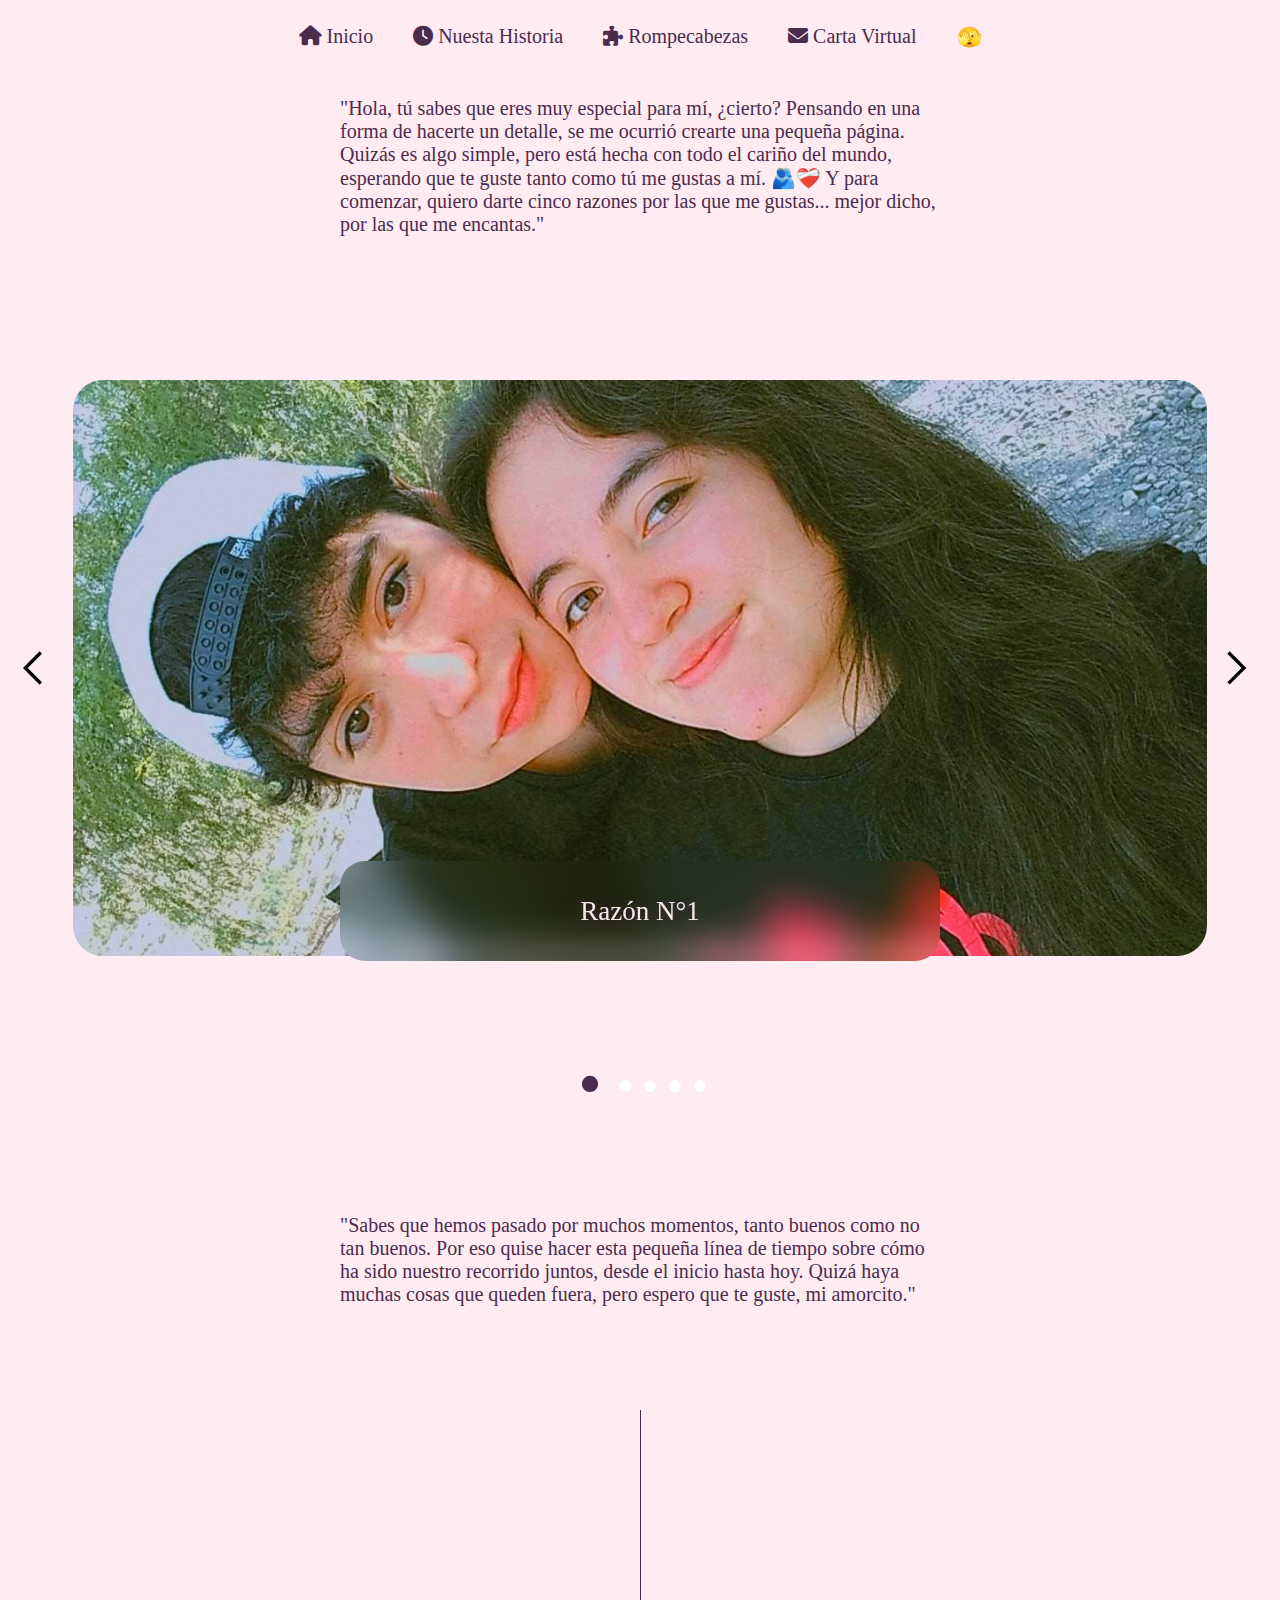
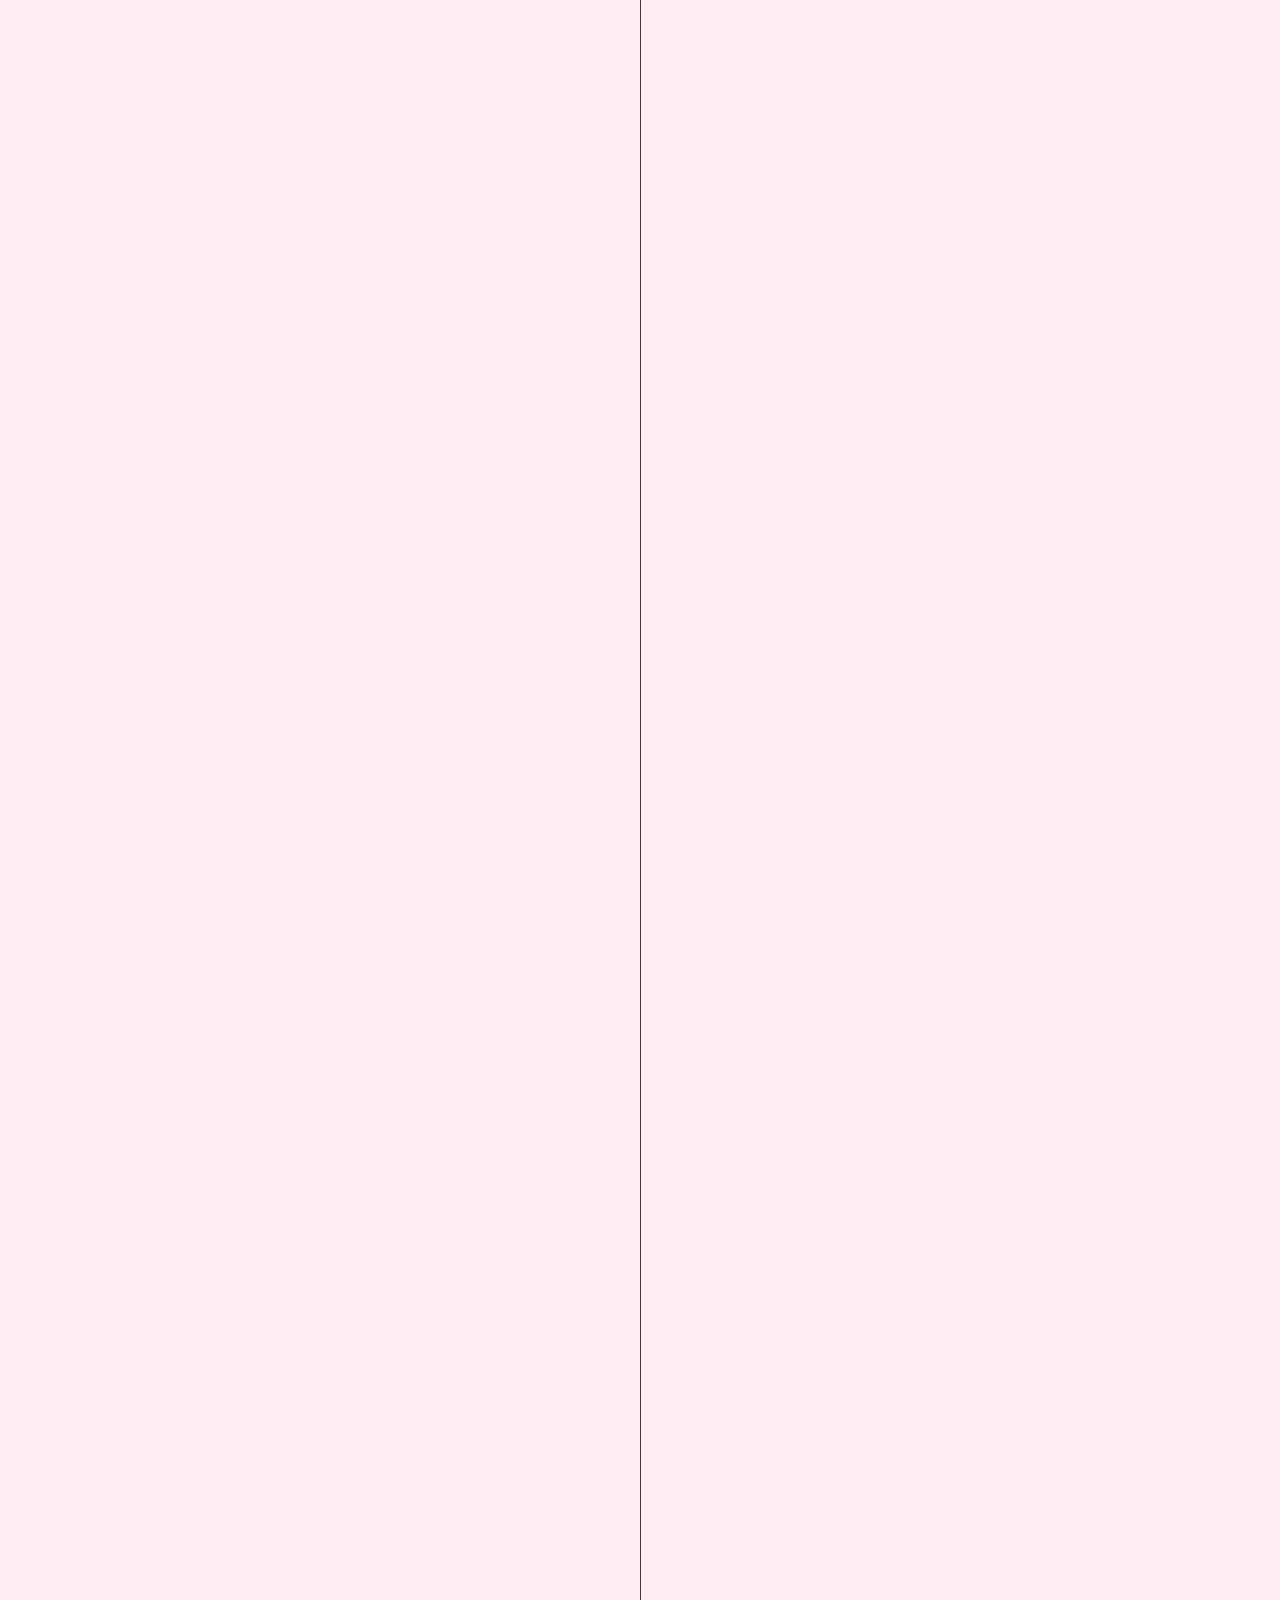
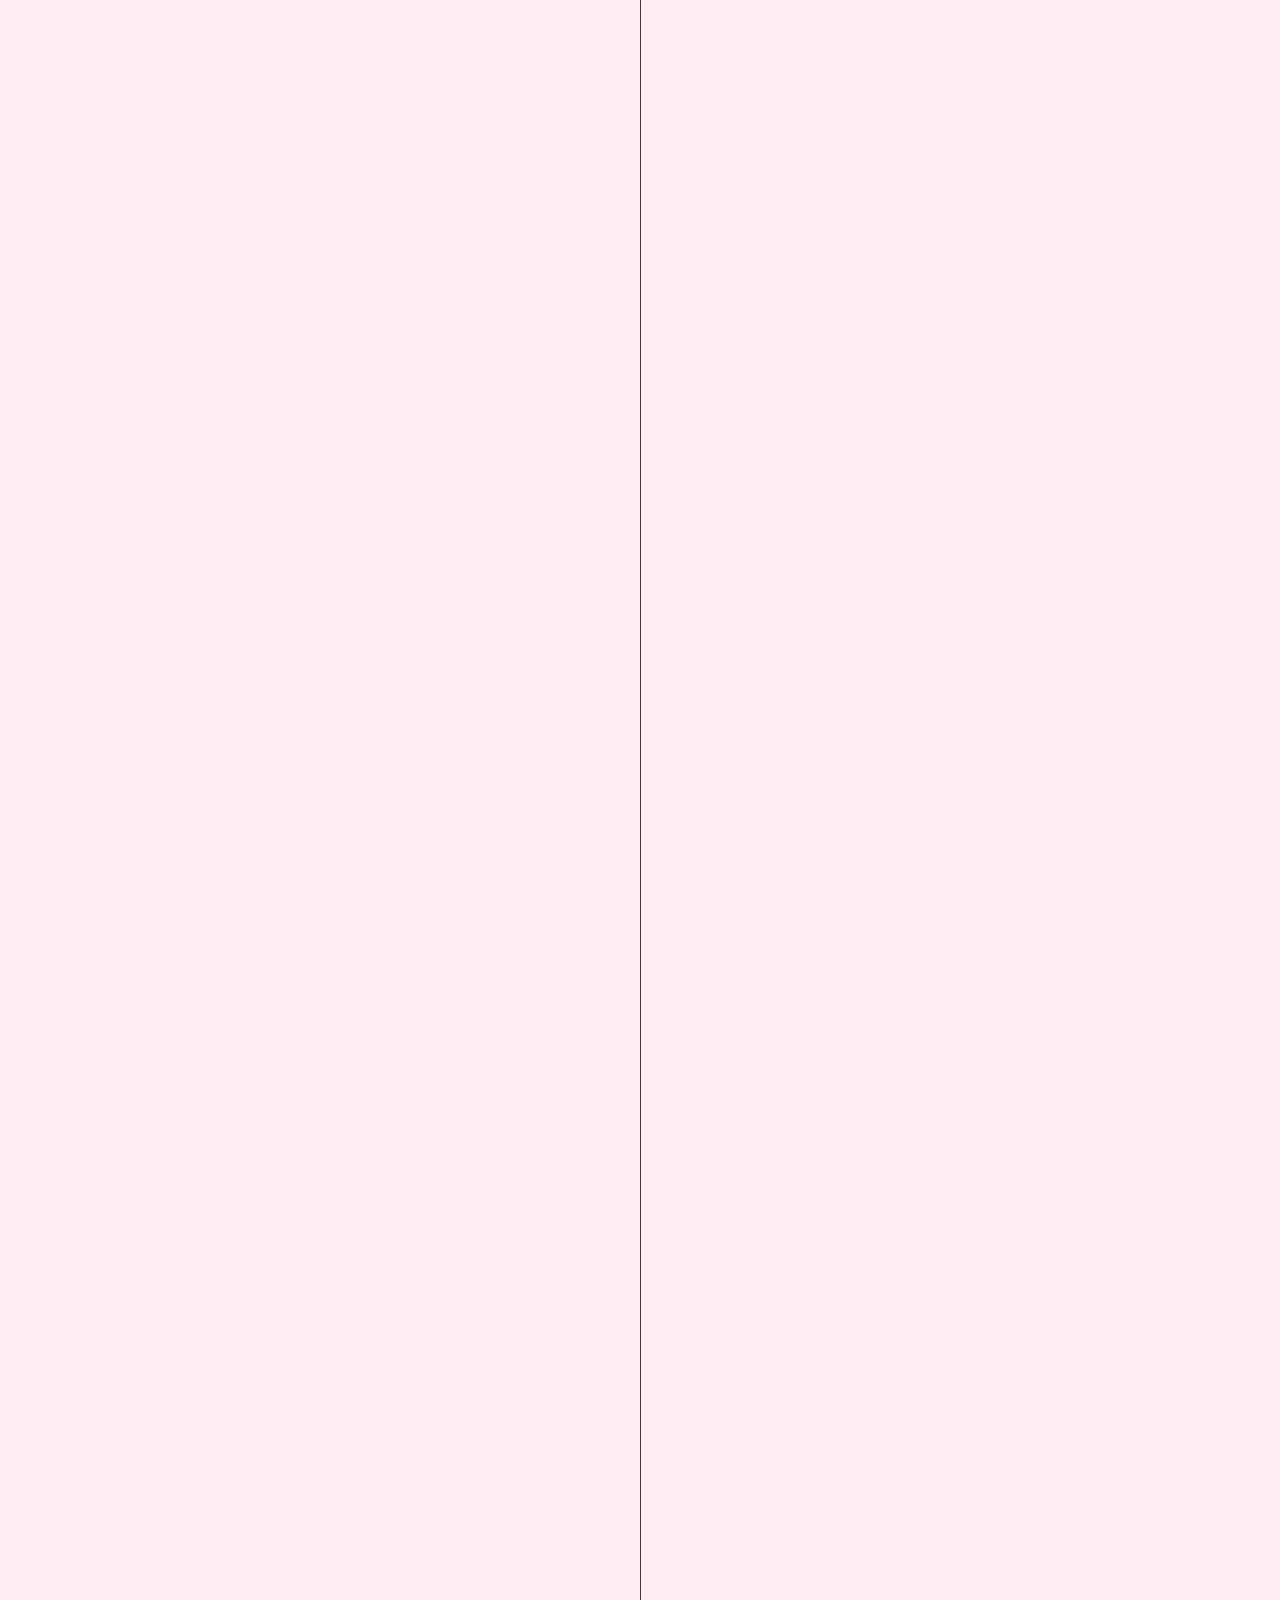
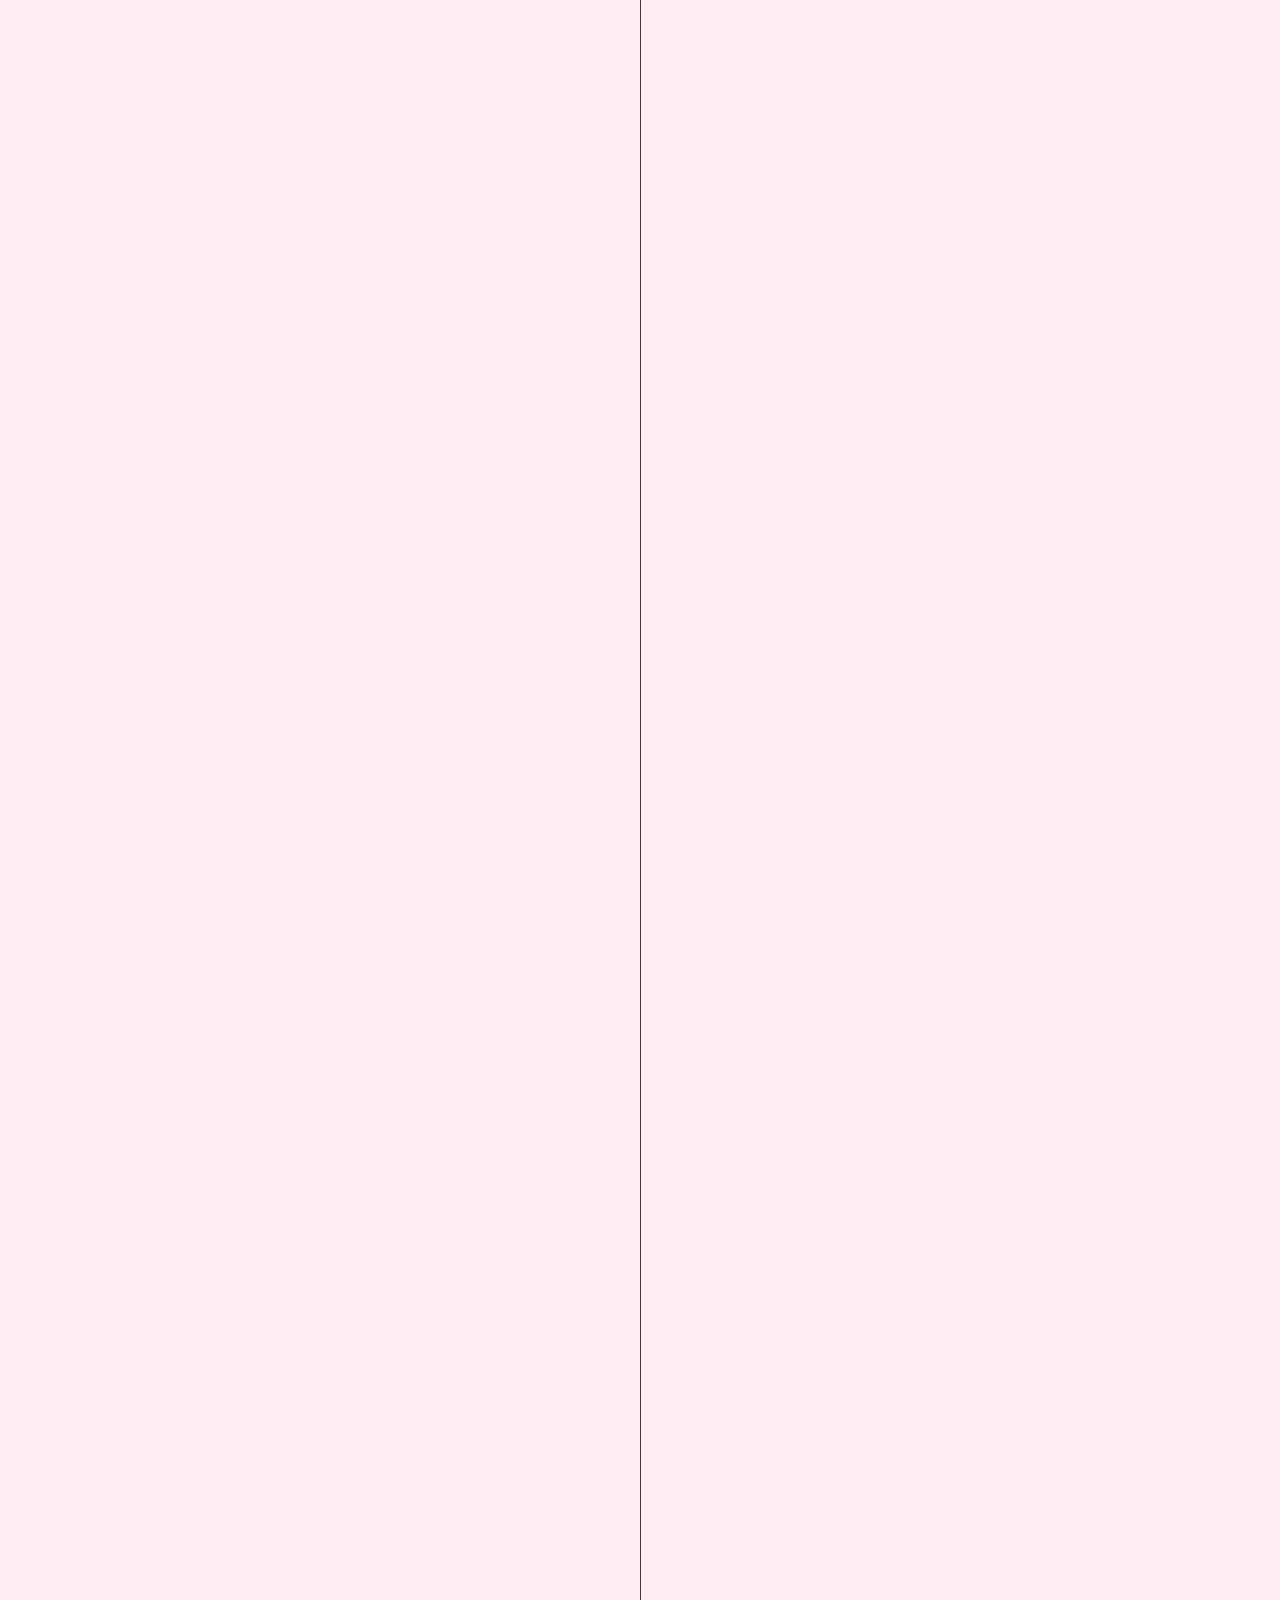
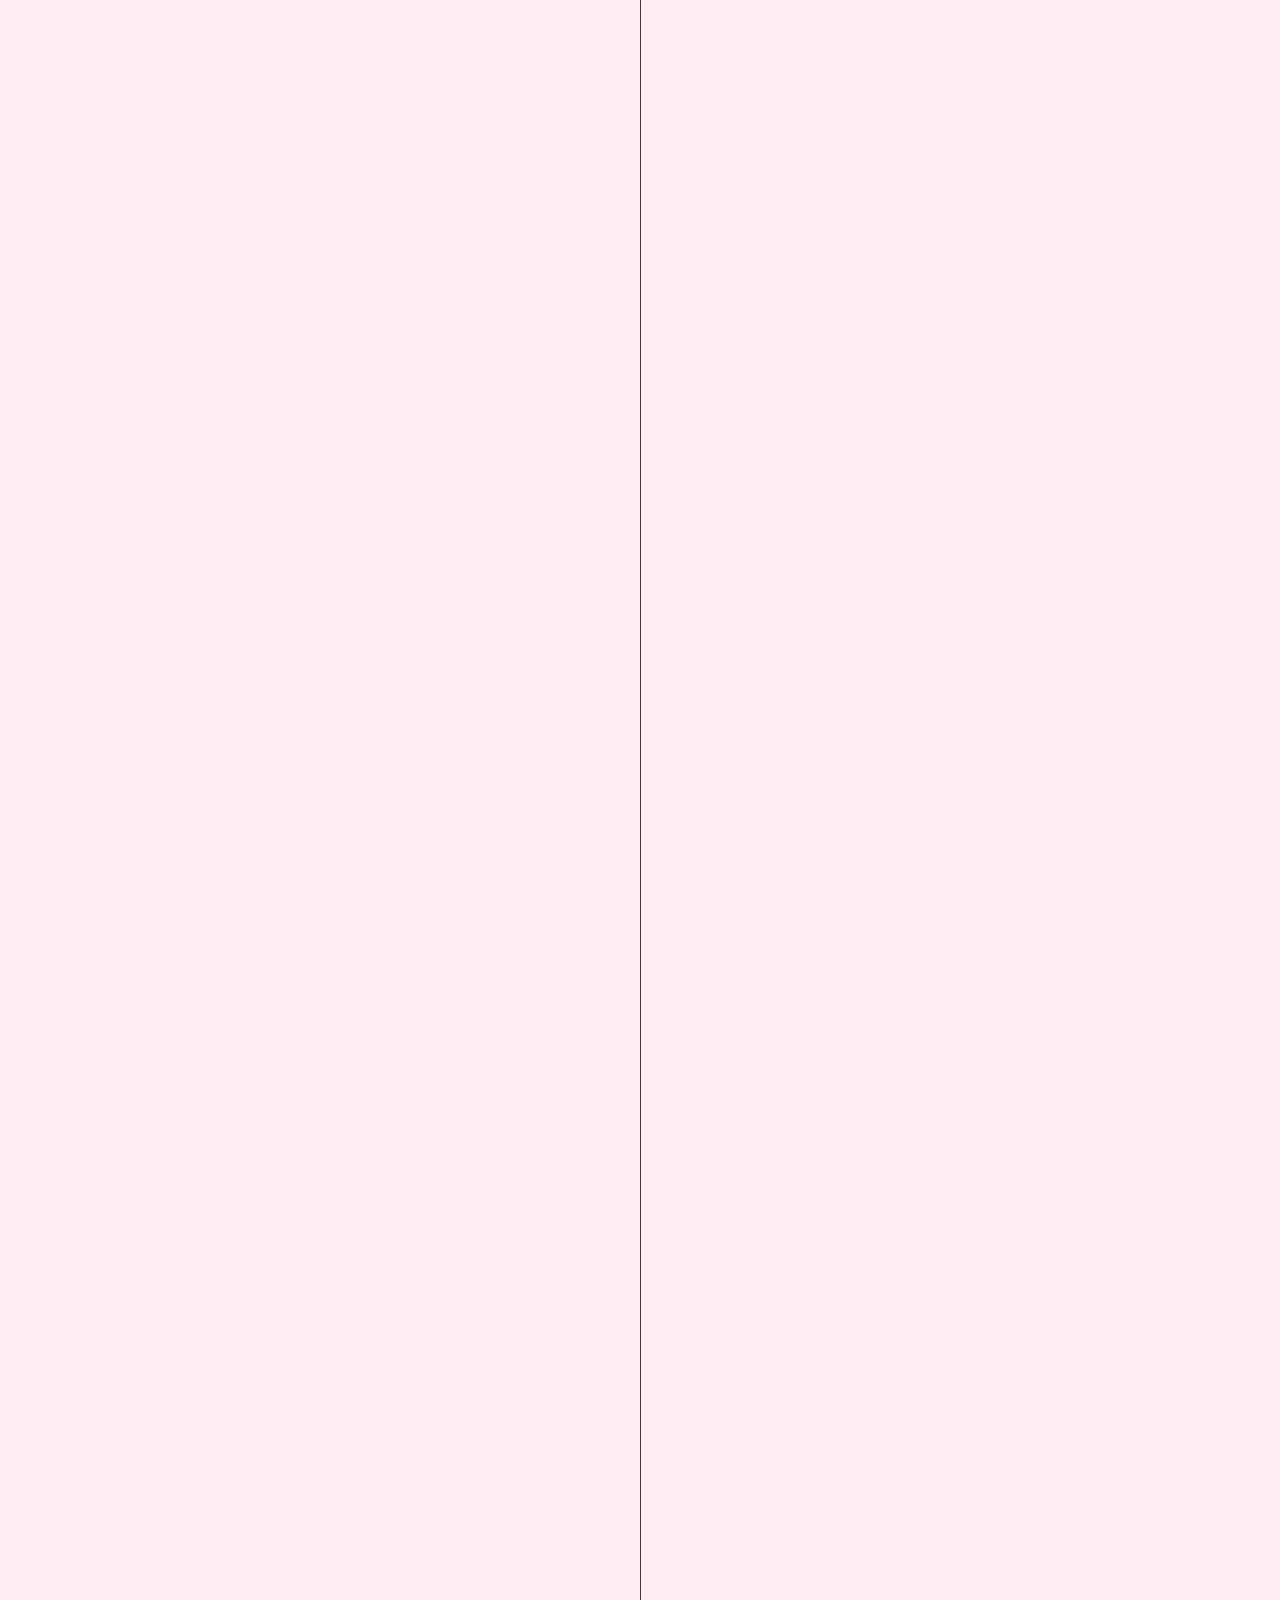
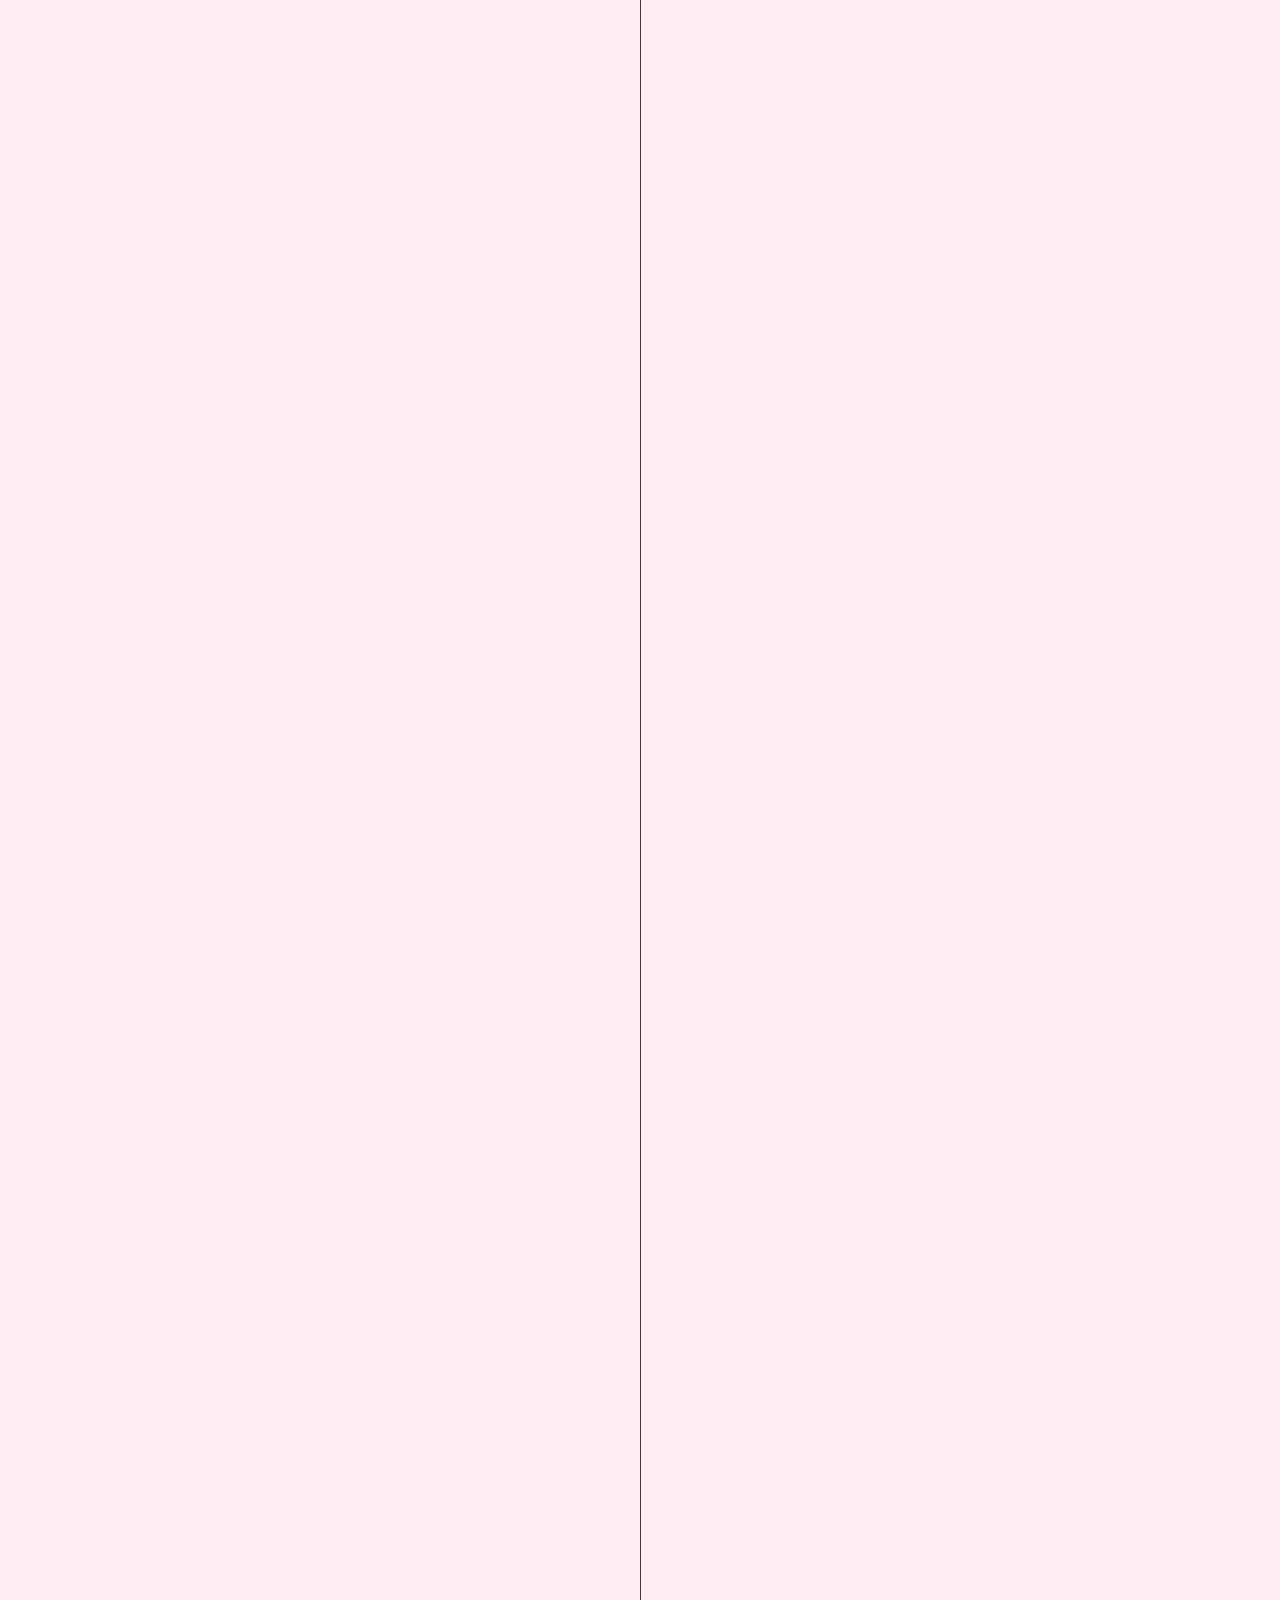
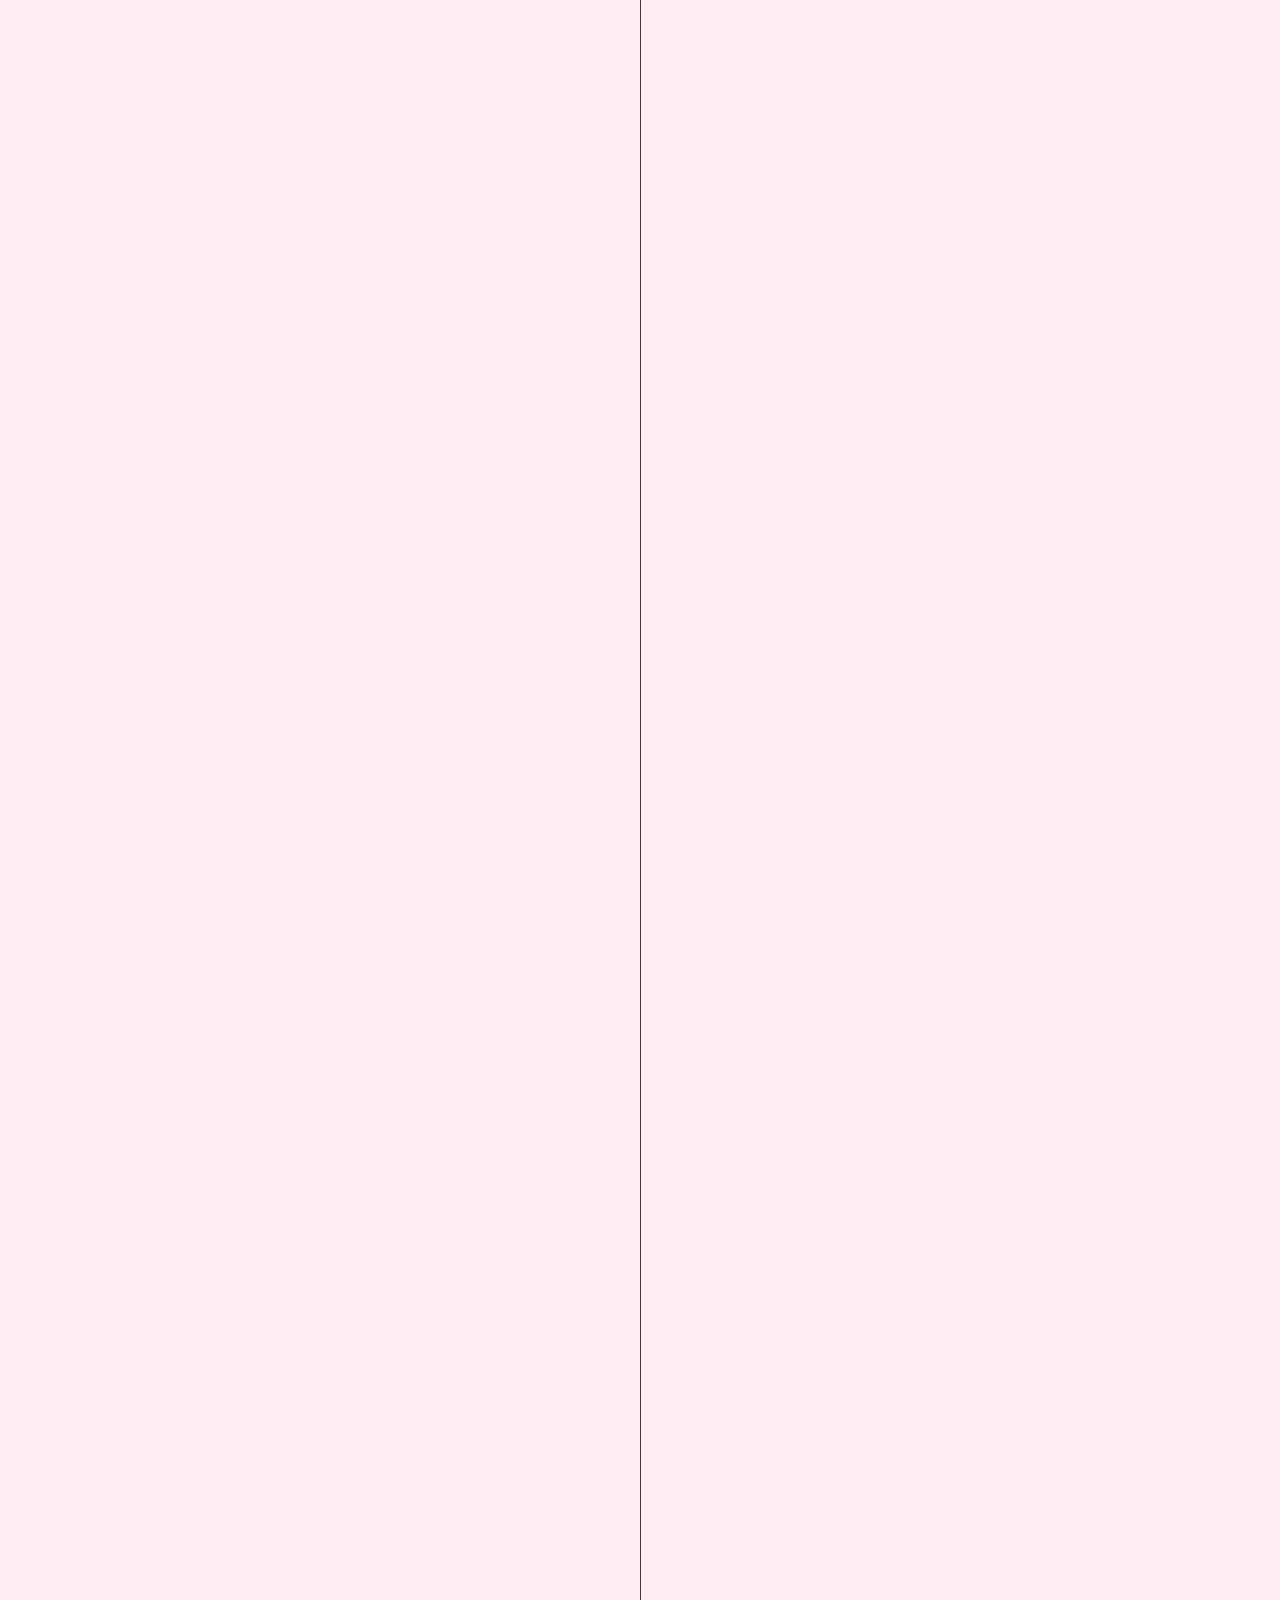
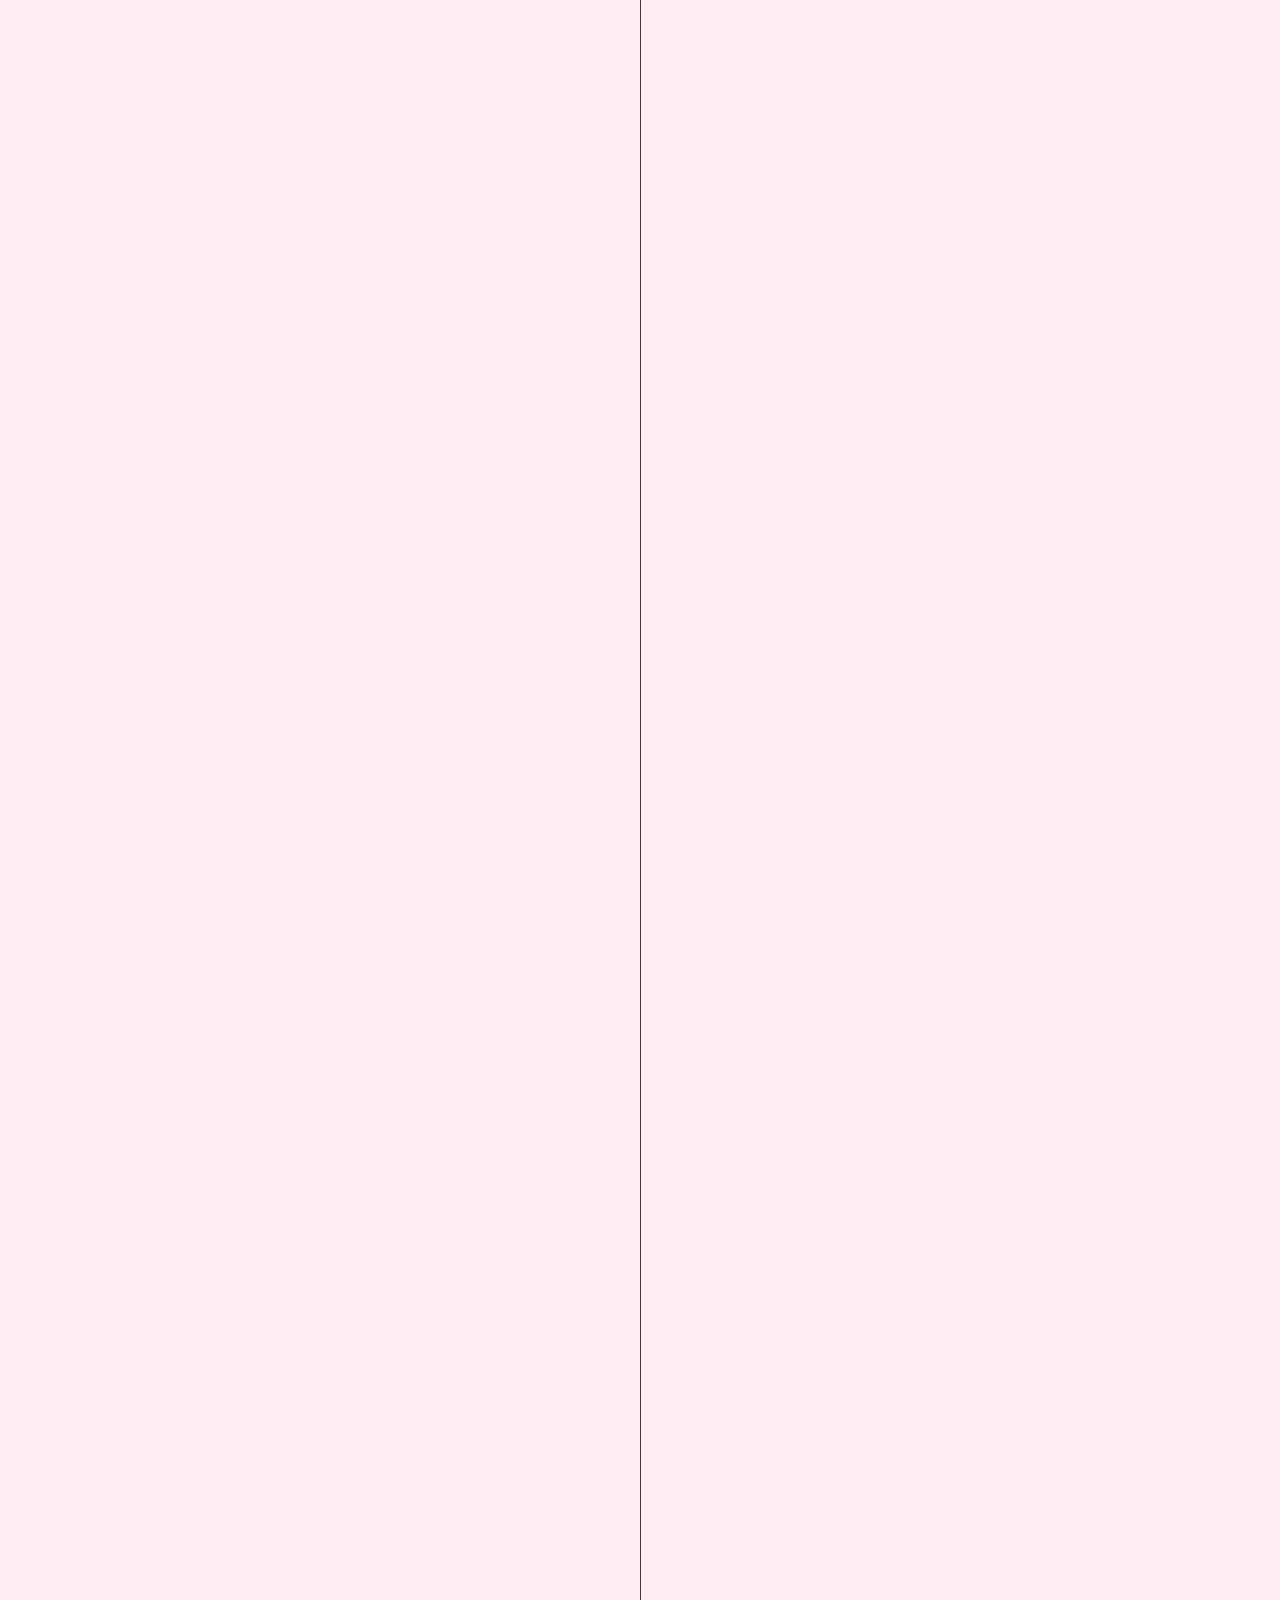
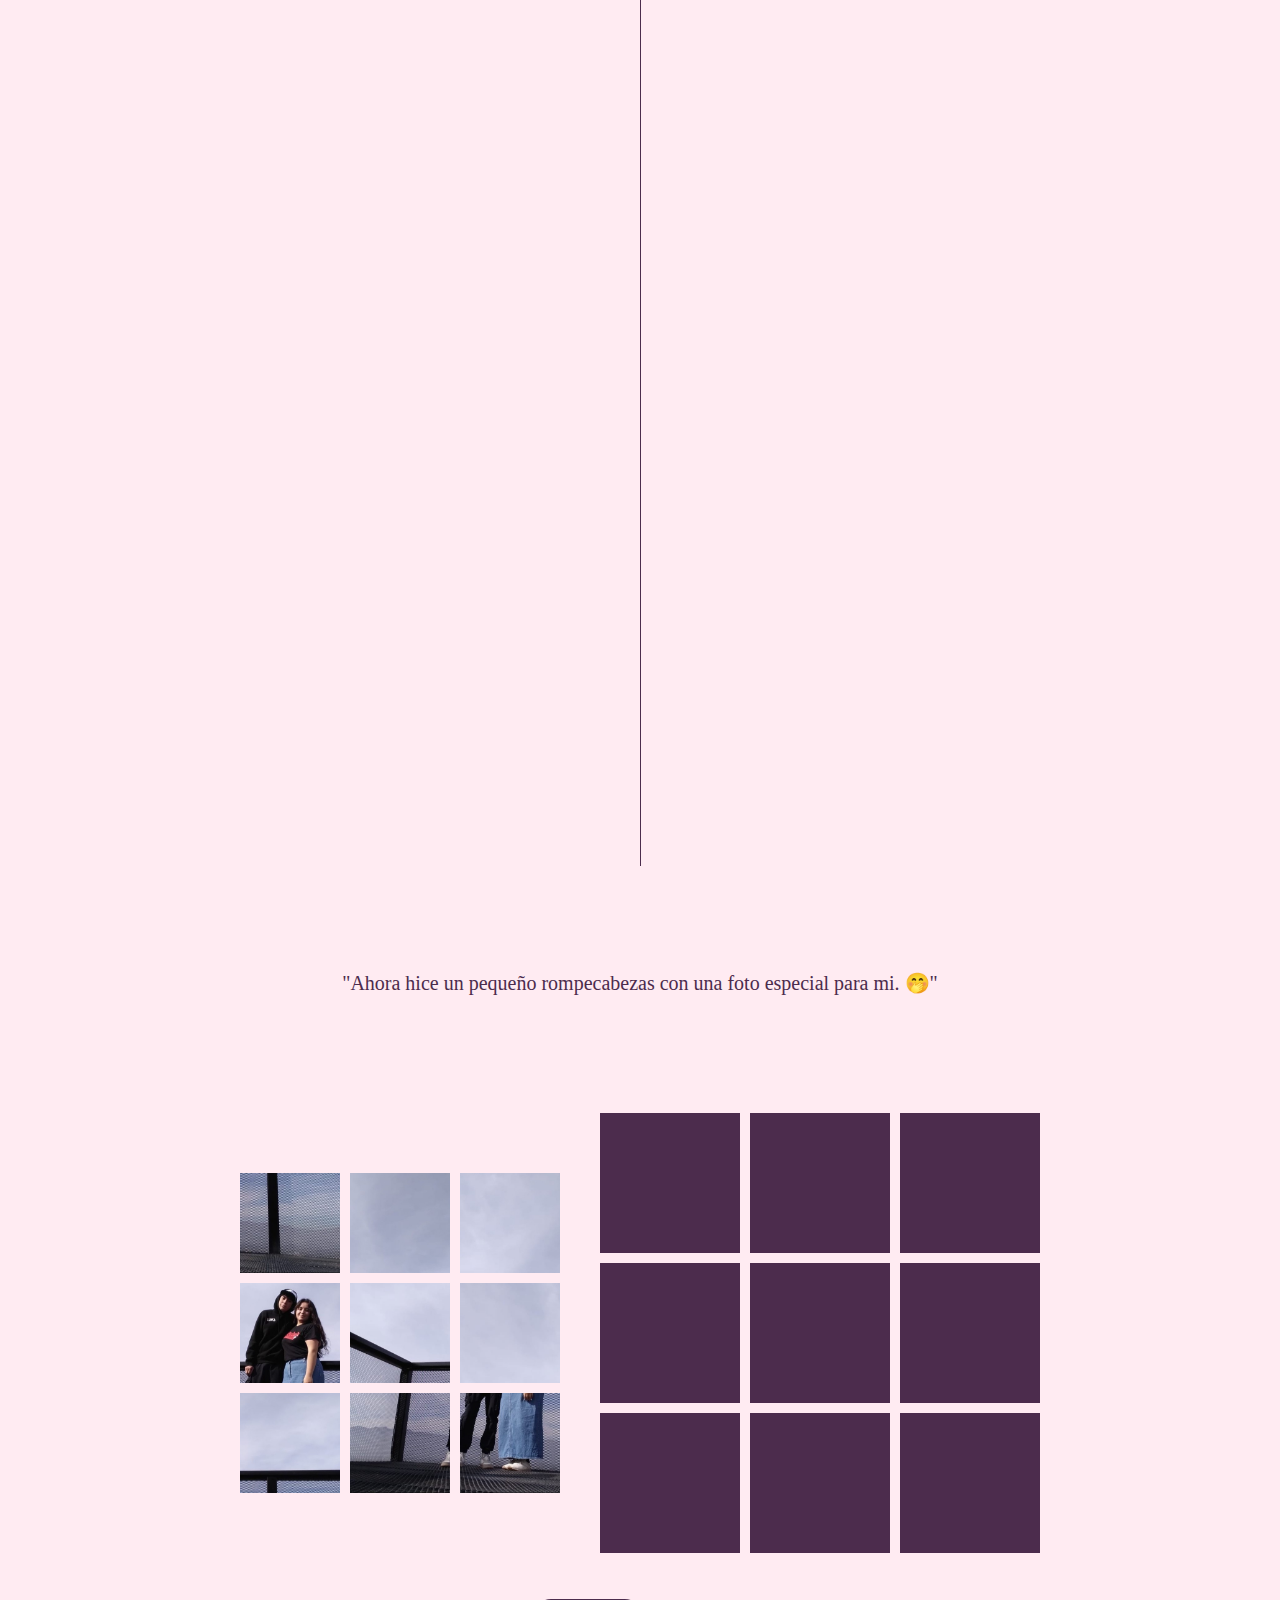
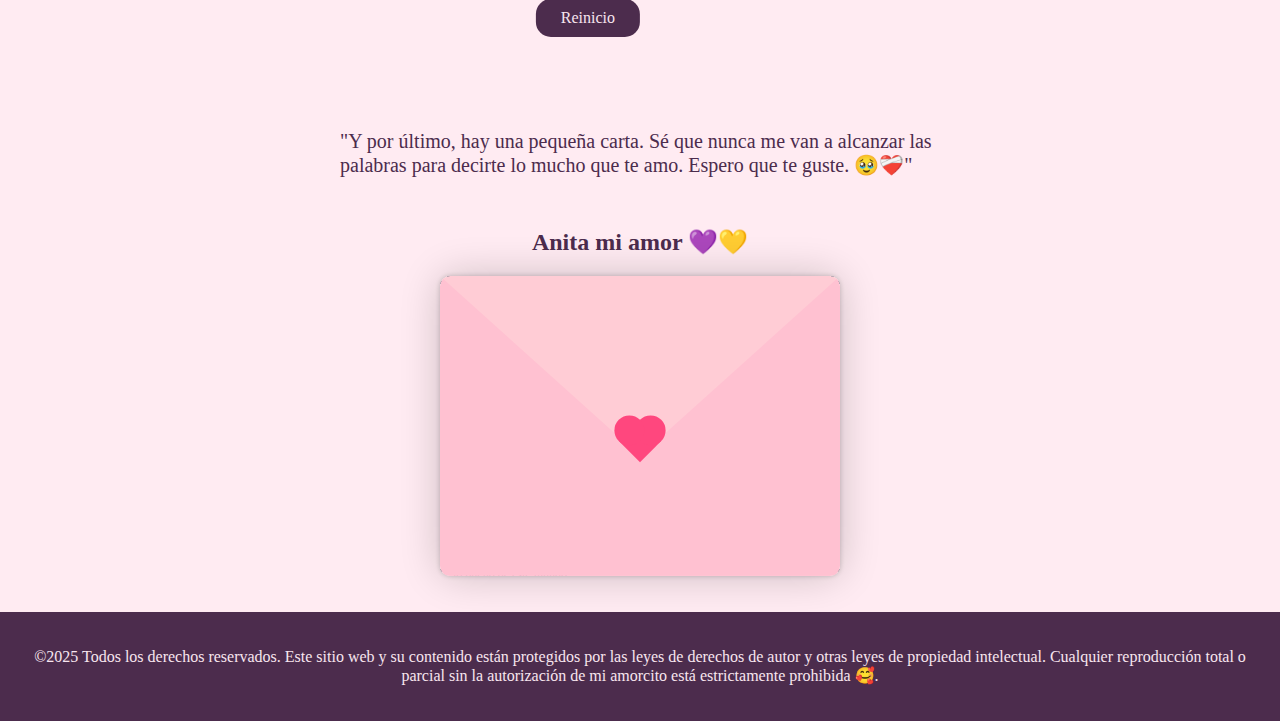
<file: index.html>
<!DOCTYPE html>
<html lang="es">    <!-- Define el idioma del documento como español -->

<head>
    <meta charset="utf-8">  <!-- Establece la codificación de caracteres a UTF-8 -->
    <meta name="viewport" content="width=device-width, initial-scale=1.0">  <!-- Para que la página sea responsive -->
    <link rel="icon" type="image/png" href="Imagenes\ChatGPT Image 17 may 2025, 11_50_16 a.m..png">     <!-- Ícono del sitio web -->
    <link rel="stylesheet" href="style.css">    <!-- Enlace a la hoja de estilos externa -->
    <link rel="stylesheet" href="https://cdnjs.cloudflare.com/ajax/libs/font-awesome/6.5.0/css/all.min.css">
    <title>Para ti Anitha✨</title>     <!-- Título que aparece en la pestaña del navegador -->
</head>
<body>

    <!-- Menú de navegación principal -->

    <div id="menu">
				<ul>
					<li><a href="index.html"><i class="fas fa-home"></i> Inicio</a></li>
					<li><a href="#minitext1"><i class="fas fa-clock"></i> Nuesta Historia</a></li>
					<li><a href="#minitext2"><i class="fas fa-puzzle-piece"></i> Rompecabezas</a></li>
					<li><a href="#minitext3"><i class="fas fa-envelope"></i> Carta Virtual</a></li>
					<li><a href="indexcora.html"> 🫣 </a></li>
				</ul>
	</div>
    <br></br>   <!-- Espaciado visual -->
    <br></br>

     <!-- Texto introductorio -->
    <div class="minitext">
        <p>"Hola, tú sabes que eres muy especial para mí, ¿cierto? Pensando en una forma de hacerte un detalle, se me ocurrió crearte una pequeña página. Quizás es algo simple, pero está hecha con todo el cariño del mundo, esperando que te guste tanto como tú me gustas a mí. 🫂❤‍🩹 Y para comenzar, quiero darte cinco razones por las que me gustas... mejor dicho, por las que me encantas."</p>
    </div>

    <!-- Carrusel de imágenes -->
<div class="carrusel">
    <!-- Botón atrás -->
    <div class="atras">
        <img 
            style="cursor: pointer; max-width: 40px; width: 10vw;" 
            id="atras" 
            src="Imagenes/atras.svg" 
            alt="Atrás" 
            loading="lazy">
    </div>

    <!-- Imagen y texto del carrusel -->
    <div class="imagenes">
        <div id="img">
            <img class="img" src="Imagenes/nosotros.jpg" alt="Imagen 1" loading="lazy">
        </div>

        <div id="texto" class="texto">
            <h3>Razón N°1</h3>
            <p>Me gusta ver cómo te esfuerzas día a día y siempre das lo mejor de ti. Aunque no siempre tengas los mejores días, sé que luchas por seguir adelante.</p>
        </div>
    </div>

    <!-- Botón adelante -->
    <div class="adelante" id="adelante">
        <img 
            style="cursor: pointer; max-width: 40px; width: 10vw;" 
            src="Imagenes/adelante.svg" 
            alt="Adelante" 
            loading="lazy">
    </div>
</div>

    <!-- Puntos de navegación del carrusel -->
    <div class="puntos" id="puntos"></div>

    <div class="minitext" id="minitext1">
        <p>"Sabes que hemos pasado por muchos momentos, tanto buenos como no tan buenos. Por eso quise hacer esta pequeña línea de tiempo sobre cómo ha sido nuestro recorrido juntos, desde el inicio hasta hoy. Quizá haya muchas cosas que queden fuera, pero espero que te guste, mi amorcito."</p>
    </div>

    <br></br>

    <div id="timeline"></div>

    <br></br>
    <br></br>

    <div class="minitext" id="minitext2">
        <p>"Ahora hice un pequeño rompecabezas con una foto especial para mi. 🤭"</p>
    </div>

    <br></br>

    <div class="Boxes-container" id="puzzle">
        <div class="drag" id="drag">
        <div class="dragBox">
            <div class="imgpuzzle" draggable="true" ondragstart="drag(event)" id="block1" style="--img:url('Imagenes/part_1.jpg')"></div>
        </div>
        <div class="dragBox">
            <div class="imgpuzzle" draggable="true" ondragstart="drag(event)" id="block2" style="--img:url('Imagenes/part_2.jpg')"></div>
        </div>
        <div class="dragBox">
            <div class="imgpuzzle" draggable="true" ondragstart="drag(event)" id="block3" style="--img:url('Imagenes/part_3.jpg')"></div>
        </div>
        <div class="dragBox">
            <div class="imgpuzzle" draggable="true" ondragstart="drag(event)" id="block4" style="--img:url('Imagenes/part_4.jpg')"></div>
        </div>
        <div class="dragBox">
            <div class="imgpuzzle" draggable="true" ondragstart="drag(event)" id="block5" style="--img:url('Imagenes/part_5.jpg')"></div>
        </div>
        <div class="dragBox">
            <div class="imgpuzzle" draggable="true" ondragstart="drag(event)" id="block6" style="--img:url('Imagenes/part_6.jpg')"></div>
        </div>
        <div class="dragBox">
            <div class="imgpuzzle" draggable="true" ondragstart="drag(event)" id="block7" style="--img:url('Imagenes/part_7.jpg')"></div>
        </div>
        <div class="dragBox">
            <div class="imgpuzzle" draggable="true" ondragstart="drag(event)" id="block8" style="--img:url('Imagenes/part_8.jpg')"></div>
        </div>
        <div class="dragBox">
            <div class="imgpuzzle" draggable="true" ondragstart="drag(event)" id="block9" style="--img:url('Imagenes/part_9.jpg')"></div>
        </div>
        </div>

    <div class="board">
        <div class="dropBox" ondrop="drop(event)" ondragover="allowDrop(event)"></div>
        <div class="dropBox" ondrop="drop(event)" ondragover="allowDrop(event)"></div>
        <div class="dropBox" ondrop="drop(event)" ondragover="allowDrop(event)"></div>
        <div class="dropBox" ondrop="drop(event)" ondragover="allowDrop(event)"></div>
        <div class="dropBox" ondrop="drop(event)" ondragover="allowDrop(event)"></div>
        <div class="dropBox" ondrop="drop(event)" ondragover="allowDrop(event)"></div>
        <div class="dropBox" ondrop="drop(event)" ondragover="allowDrop(event)"></div>
        <div class="dropBox" ondrop="drop(event)" ondragover="allowDrop(event)"></div>
        <div class="dropBox" ondrop="drop(event)" ondragover="allowDrop(event)"></div>
    </div>

    </div>

    <br></br>

    <button class="reinicio" onclick="window.location.reload();">Reinicio</button>

    <br></br>
    <br></br>

    <div class="minitext" id="minitext3">
        <p>"Y por último, hay una pequeña carta. Sé que nunca me van a alcanzar las palabras para decirte lo mucho que te amo. Espero que te guste. 🥹❤️‍🩹"</p>
    </div>

    <h2>Anita mi amor 💜💛</h2>
    <div class="contenedor" id="Carta Virtual">
        <div class="envoltura-sobre">
            <div class="sobre">
                <div class="carta">
                    <div class="contenido">
                        <strong>Para la niña de mis ojos</strong>
                            <p>
                            Para el <strong>amor de mi vida</strong>:<br>
                            Desde que te vi, supe que mi corazón había encontrado un refugio. En un mundo lleno de prisas, de apariencias y de corazones distraídos, tú llegaste como un suspiro de calma, como esa luz cálida que da sentido incluso a los días más grises. No me equivoqué al sentir que eras especial, porque con cada día que pasa, descubro en ti una bondad, una ternura y una fuerza que me enamoran aún más. <br><br>
                            Le agradezco a Dios infinitamente por cruzar nuestros caminos. Tu presencia en mi vida es un regalo que valoro con todo mi ser. Gracias por ser mi apoyo cuando todo parece derrumbarse, por escuchar incluso lo que no digo, por abrazar mis silencios y transformar mis días con solo una sonrisa. Gracias por estar, por quedarte, por elegirme. <br><br>
                            Nunca olvidaré todo lo que haces por mí, lo mucho que significas y lo profundamente que te admiro. Le pido a Dios que te cuide siempre, que te dé paz en esas luchas internas que callas, y que te recuerde cada día lo valiosa que eres. Que te llene de fuerza y de sueños hermosos, porque mereces todo lo bueno de este mundo. <br><br>
                            Cada momento contigo es un tesoro que guardo en el alma. Quisiera congelar cada risa, cada mirada, cada instante a tu lado. Y deseo con todo mi corazón que sigamos creando recuerdos juntos, construyendo algo hermoso, paso a paso. Sé que tengo fallas, pero por ti quiero mejorar, crecer, y convertirme en alguien digno de tu amor. <br><br>
                            <strong>Te quiero con el alma. Te amo sin medida.</strong> Mi corazón, mi mente y mi ser entero te pertenecen. Esta carta es sencilla, lo sé, pero está escrita con cada latido de mi amor por ti. <br><br>
                            Con todo mi <strong>amor</strong> para Anita (<em>la niña que amo y por quien todo vale la pena</em>). <br><br>
                            <span style="font-size: 0.9em; color: purple;">PD: Si esta carta fuera un programa, su salida sería:</span> <br>
                            <code>"Eres el milagro más bonito que me ha pasado."</code>
                            </p>

                    </div>
                </div>
            </div>
            <div class="corazon"></div>
            <div class="solapa-derecha"></div>
            <div class="solapa-izquierda"></div>
        </div>
    </div>

    <br></br>
    
    <footer><p>&copy;2025 Todos los derechos reservados. Este sitio web y su contenido están protegidos por las leyes de derechos de autor y otras leyes de propiedad intelectual. Cualquier reproducción total o parcial sin la autorización de mi amorcito está estrictamente prohibida 🥰.</p></footer>

    <script src="app.js"></script>

</body>
</html>
</file>
<file: style.css>
/* Estilos generales para el elemento html */
html {
	background-color: #f8e6ef;                /* Establece un fondo rosado claro para toda la página */
	color: #4c2c4d;                           /* Color de texto por defecto: violeta oscuro */
	font-family: 'Cormorant Garamond', serif;   /* Fuente principal usada en todo el sitio */
}

/* Estilos generales para el body */
body {
    min-height: 100vh;                        /* Hace que el cuerpo ocupe al menos el 100% de la altura de la ventana */
    overflow-x: hidden;                       /* Oculta el desbordamiento horizontal (scroll lateral) */
    background-color: #f8e6ef;              /* Fondo igual al del elemento html */
    color: #4c2c4d;                         /* Texto igual al definido en html */
    font-family: 'Cormorant Garamond', serif; /* Fuente principal (se repite por compatibilidad) */
    margin: 0;                                /* Elimina los márgenes predeterminados */
    padding: 0;                               /* Elimina el relleno interno predeterminado */
    display: flex;                            /* Usa Flexbox para organizar el contenido */
    flex-direction: column;                   /* Coloca los elementos hijos en columna */
    align-items: center;                      /* Centra los elementos horizontalmente */
    justify-content: center;                  /* Centra los elementos verticalmente */
    padding-top: 25px;                        /* Espacio superior extra para no quedar pegado al borde */
    background: var(--fondo);
}

/* Estilo para listas desordenadas (<ul>) */
ul {  
    list-style: none;                          /* Elimina los puntos o viñetas predeterminadas */
    padding: 0;                                /* Quita el espacio interno */
    margin: 0;                                 /* Quita el espacio externo */
    display: flex;                             /* Muestra los ítems en una sola línea */
    justify-content: center;                   /* Centra los ítems horizontalmente */
}

/* Estilo para los enlaces (<a>) dentro de los <li> */
ul li a {
    text-decoration: none;                     /* Quita el subrayado de los enlaces */
    padding: 15px 20px;                        /* Espaciado interno (alto y a los lados) */
    color: #4c2c4d;                          /* Color del texto del enlace */
    font-family: 'Cormorant Garamond', serif;  /* Fuente de los enlaces */
    font-size: 20px;                           /* Tamaño del texto */
    transition: 0.5s;                          /* Suaviza la transición cuando el estilo cambia */
}

/* Estilo cuando el mouse pasa sobre el enlace */
ul li a:hover {
    background-color: #4c2c4d;               /* Cambia el fondo a violeta oscuro */
    color: #f8e6ef;                          /* Cambia el texto a blanco */
    cursor: pointer;                           /* Cambia el cursor a una mano (clic) */
    border-radius: 20px;                       /* Bordes redondeados para efecto visual */
}

@media (max-width: 768px) {

  /* Para el menú, mejor que sea vertical en móviles */
  ul {
    list-style: none;        /* Sin viñetas */
    padding: 0;
    margin: 0;
    display: flex;           /* Flexbox */
    flex-direction: column;  /* Cambia a columna (vertical) */
    align-items: center;     /* Centra horizontalmente */
    width: 100%;             /* Que ocupe todo el ancho */
  }

  /* Estilo para los enlaces en móviles */
  ul li a {
    text-decoration: none;
    padding: 10px 15px;           /* Menos padding para no saturar */
    color: #4c2c4d;
    font-family: 'Cormorant Garamond', serif;
    font-size: 18px;              /* Fuente un poco más pequeña */
    transition: 0.5s;
    display: block;               /* Que el enlace ocupe todo el ancho */
    width: 100%;
    text-align: center;           /* Centrar texto */
    box-sizing: border-box;      /* Para que padding no haga overflow */
  }

  /* Espacio entre enlaces para que no estén pegados */
  ul li {
    width: 100%;                 /* Que el li ocupe todo el ancho */
    margin-bottom: 8px;          /* Espacio entre enlaces */
  }

  /* Hover igual que antes */
  ul li a:hover {
    background-color: #4c2c4d;
    color: #f8e6ef;
    cursor: pointer;
    border-radius: 20px;
  }
}

.minitext{
    flex-direction: column;                  /* Alinea los elementos en columna */
    transform: translateY(0px);              /* Posición inicial (sin desplazamiento) */
    margin-bottom: 9px;                      /* Margen inferior */
    display: flex;                           /* Flexbox para organizar el contenido */
    align-items: center;                     /* Centra el texto horizontalmente */
    justify-content: center;                 /* Centra el texto verticalmente */
    width: 600px;                            /* Ancho fijo del contenedor */
    height: 90px;                            /* Altura inicial del contenedor */
    font-size: 20px;                         /* Tamaño del texto */
}

@media (max-width: 768px) {
  .minitext {
    flex-direction: column;                  /* Alinea en columna */
    transform: translateY(0px);              /* Sin desplazamiento */
    margin-bottom: 9px;                      /* Margen inferior */
    display: flex;                           /* Flexbox */
    align-items: center;                     /* Centra horizontalmente */
    justify-content: center;                 /* Centra verticalmente */
    width: 90%;                             /* Ancho relativo para pantallas pequeñas */
    max-width: 600px;                       /* Máximo ancho para pantallas grandes */
    height: auto;                           /* Altura automática para ajustar contenido */
    font-size: 18px;                        /* Tamaño de texto ajustado */
    text-align: center;                     /* Centrar texto para mejor legibilidad */
  }
}

/* Contenedor del carrusel */
.carrusel {
    display: flex;                           /* Flexbox para alinear los contenidos */
    align-items: center;                     /* Centrado vertical */
    justify-content: center;                 /* Centrado horizontal */
    overflow: hidden;                        /* Oculta lo que se sale del contenedor */
    width: 100%;                             /* Ocupa todo el ancho de la página */
    height: 100vh;                           /* Ocupa toda la altura de la ventana */
}

/* Contenedor de las imágenes del carrusel */
.imagenes {
    border-radius: 25px;                     /* Bordes redondeados para el bloque */
    display: flex;                           /* Flexbox */
    flex-direction: column;                  /* Alinea los hijos en columna */
    align-items: center;                     /* Centrado horizontal */
    justify-content: end;                    /* Alinea el contenido al fondo */
}

/* Estilo de cada imagen */
.img {
    border-radius: 30px;                     /* Bordes redondeados en las imágenes */
    height: 576px;                           /* Altura fija */
    width: 1134px;                           /* Ancho fijo */
    margin: 10px;                            /* Separación externa entre imágenes */
    object-fit: cover;                       /* Escala la imagen para llenar el contenedor sin deformarse */
    filter: saturate(175%);                  /* Aumenta la saturación para colores más vivos */
}

/* Contenedor del texto que aparece sobre la imagen */
.texto {
    overflow: hidden;                        /* Oculta el contenido que sobresale del área */
    position: absolute;                      /* Coloca el texto sobre la imagen */
    flex-direction: column;                  /* Alinea los elementos en columna */
    transform: translateY(0px);              /* Posición inicial (sin desplazamiento) */
    margin-bottom: 9px;                      /* Margen inferior */
    backdrop-filter: blur(20px);             /* Aplica desenfoque al fondo detrás del texto */
    display: flex;                           /* Flexbox para organizar el contenido */
    align-items: center;                     /* Centra el texto horizontalmente */
    justify-content: center;                 /* Centra el texto verticalmente */
    border-radius: 25px;                     /* Bordes redondeados */
    width: 600px;                            /* Ancho fijo del contenedor */
    height: 100px;                           /* Altura inicial del contenedor */
    transition: 1s;                          /* Suaviza las transiciones en hover */
}

/* Estilo para el título dentro del contenedor .texto */
.texto h3 {
    text-shadow: 0px 0px 15px #4c2c4d;     /* Sombra violeta suave alrededor del texto */
    padding-top: 40px;                       /* Espacio superior */
    color: #f8e6ef;                        /* Texto claro */
    font-weight: 300;                        /* Peso ligero */
    font-size: 27px;                         /* Tamaño del título */
}

/* Estilo para el párrafo dentro del contenedor .texto */
.texto p {
    padding: 20px;                           /* Espaciado interno */
    color: #f8e6ef;                        /* Texto blanco */
    font-size: 0px;                          /* Inicialmente oculto (no visible) */
    font-weight: 300;                        /* Peso ligero */
}

/* Estilo cuando el mouse pasa sobre la imagen */
.imagenes:hover .texto {
    transform: translateY(-150px);           /* Desplaza el contenedor hacia arriba */
    height: 300px;                           /* Aumenta la altura para mostrar más contenido */
    backdrop-filter: blur(10px);             /* Reduce un poco el desenfoque para más visibilidad */
}

/* Hace visible el párrafo cuando el mouse está sobre la imagen */
.imagenes:hover .texto p {
    transition: font-size 0s .2s linear;     /* Espera 0.2 segundos para mostrar el texto */
    font-size: 23px;                         /* Muestra el texto aumentando el tamaño */
    font-weight: 300;                        /* Peso ligero */
    text-shadow: 0px 0px 10px #4c2c4d;     /* Sombra violeta para mejor lectura */
}

/* Contenedor de puntos decorativos (como indicadores del carrusel) */
.puntos {
    margin-top: -40px;                       /* Sube el contenedor hacia arriba */
    display: flex;                           /* Flexbox para organizarlos en línea */
    align-items: center;                     /* Centrado vertical */
    justify-content: center;                 /* Centrado horizontal */
}

/* Estilo de los puntos */
.puntos p {
    margin-top: -80px;                       /* Sube aún más los puntos */
    font-size: 100px;                        /* Tamaño muy grande (probablemente íconos circulares) */
    font-weight: 500;                        /* Peso medio */
    color: white;                          /* Color blanco */
}

/* Punto activo o destacado */
.puntos .bold {
    font-weight: 700;                        /* Texto en negrita */
    margin-left: 10px;                       /* Espacio a la izquierda */
    margin-right: 10px;                      /* Espacio a la derecha */
    color: #4c2c4d;                        /* Color violeta oscuro para destacarlo */
}

@media (max-width: 768px) {

  /* ── CONTENEDOR PRINCIPAL ─────────────────────────────── */
  .carrusel{
    position: relative;
    display: flex;
    align-items: center;          /* flechas centradas verticalmente */
    justify-content: center;      /* imagen centrada */
    width: 100%;
    padding: 16px;
    box-sizing: border-box;
  }

  /* ── FLECHAS ───────────────────────────────────────────── */
  .atras, .adelante{
    position: absolute;
    top: 50%;
    transform: translateY(-50%);
    cursor: pointer;
    z-index: 10;
  }
  .atras  {left: 12px;}
  .adelante{right: 12px;}

  .atras img,
  .adelante img{
    width: 36px;                 /* algo más pequeños en móvil */
    height: 36px;
    opacity: .75;
    transition: opacity .3s;
  }
  .atras img:hover,
  .adelante img:hover{opacity: 1;}

  /* ── BLOQUE IMAGEN + TEXTO ────────────────────────────── */
  .imagenes{
    display: flex;
    flex-direction: column;
    align-items: center;
    width: 100%;
    max-width: 420px;            /* evita que crezca demasiado en tablets */
    overflow: hidden;
    position: relative;          /* para el texto superpuesto */
    border-radius: 12px;
  }

  /* Imagen */
  .img{
    width: 100%;
    height: auto;               /* mantiene proporción */
    max-height: 55vh;           /* nunca tapa toda la pantalla */
    object-fit: cover;          /* rellena sin deformar */
    border-radius: 12px;
  }

  /* Texto superpuesto */
  .texto{
    position: absolute;
    bottom: 12px;               /* pegado al borde inferior */
    left: 50%;
    transform: translateX(-50%);
    width: 88%;
    padding: 10px 14px;
    font-size: 15px;
    line-height: 1.4;
    color: #f8e6ef;
    text-align: center;
    border-radius: 10px;
    backdrop-filter: blur(16px);              /* difumina la imagen detrás */
    background: rgba(76, 44, 77, .35);        /* velo violeta semitransparente */
    box-sizing: border-box;
  }

  /* Título dentro del texto */
  .texto h3{
    margin: 0 0 6px 0;
    font-size: 1.1rem;          /* ≈18 px */
    font-weight: 500;
  }

  /* Párrafo */
  .texto p{
    margin: 0;
    font-size: .95rem;          /* ≈15 px */
    font-weight: 300;
  }

  /* ── PUNTOS DE NAVEGACIÓN ─────────────────────────────── */
  .puntos{
    display: flex;
    justify-content: center;
    gap: 10px;
    margin-top: 14px;
  }
  .punto{
    width: 12px;
    height: 12px;
    border-radius: 50%;
    background: #cfcfcf;
    transition: .3s, transform .3s;
  }
  .punto.active{
    background: #4c2c4d;
    transform: scale(1.25);
  }
}

#timeline{
    content: "";
    position: center;
    background: #4c2c4d;
    margin-top: 60px;
    width: 1px;
    left: 50%;
}

.child{
    position: relative;
    margin: 20px;
    opacity: 0;
}

/*Pares*/
.child:nth-child(odd){
    float: left;
    box-shadow: 0 4px 30px rgba(0,0,0,0.1);
    backdrop-filter: blur(5px);
    -webkit-backdrop-filter: blur(5px);
    border: 1px solid rgba(255,255,255,0.3);
    border-radius: 0px 20px 20px 20px;
}

.child:nth-child(odd)::before{
    content: '';
    position: absolute;
    background: #4c2c4d;
    border-radius: 50%;
    width: 20px;
    height: 20px;
    left: -30px;
}

.child:nth-child(odd)::after{
    content: '';
    position: absolute;
    background: #4c2c4d;
    width: 10px;
    height: 2px;
    left: -10px;
    top: 10px;
}

/*Impares*/
.child:nth-child(even){
    float: right;
    border-radius: 20px 0px 20px 20px;
    text-align: right;
    box-shadow: 0 4px 30px rgba(0,0,0,0.1);
    backdrop-filter: blur(5px);
    -webkit-backdrop-filter: blur(5px);
    border: 1px solid rgba(255,255,255,0.3);
}

.child:nth-child(even)::before{
    content: '';
    position: absolute;
    background: #4c2c4d;
    border-radius: 50%;
    width: 20px;
    height: 20px;
    right: -30px;
}

.child:nth-child(even)::after{
    content: '';
    position: absolute;
    background: #4c2c4d;
    width: 10px;
    height: 2px;
    right: -10px;
    top: 10px;
}

.content{
    width: 300px;
    padding: 15px;
    color: #4c2c4d;
    background: rgb(255,255,255,0.2);
}

.img-timeline {
    width: 100%;           /* O un tamaño específico como 200px */
    height: auto;
    border-radius: 10px;   /* Bordes redondeados (opcional) */
    margin-bottom: 10px;   /* Espacio entre imagen y texto */
    box-shadow: 0 4px 8px rgba(0,0,0,0.1); /* Sombra suave */
}

/*Animacion de timeline*/
._show{
    opacity: 1;
    animation:   __show 1s cubic-bezier(.99,-.7,.2,1.9);
}

._hide{
    opacity: 1;
    animation:   __hide 1s cubic-bezier(.99,-.7,.2,1.9);
}

@keyframes __show{
    0%{transform: translateY(500px); opacity: 0;}
    100%{transform: translateY(0); opacity: 1;}
}

@keyframes __hide{
    0%{transform: translateY(0); opacity: 1;}
    100%{transform: translateY(500px); opacity: 0;}
}

.Boxes-container{
  display: flex;         /* Alinea hijos horizontalmente */
  gap: 40px;             /* Espacio entre las 2 tablas */
  justify-content: center;
  align-items: center;
  margin-top: 40px;
}

.drag{
    display: grid;
    grid-template-columns: repeat(3, 100px); /* 3 columnas de 100px */
    grid-template-rows: repeat(3, 100px);    /* 3 filas de 100px */
    gap: 10px;                               /* Separación entre piezas */
    width: max-content;                      /* Se ajusta al contenido */
    margin: auto;                            /* Centrado horizontal */
    cursor: grab;
}

.drag .dragBox {
    width: 100px;
    height: 100px;
    background: #4c2c4d;
}


.imgpuzzle{
    width: 100%;
    height: 100%;
    background: var(--img);
    background-size: cover;
    background-position: center;
}

.reinicio{
    position: static;
    font-family: 'Cormorant Garamond', serif;
    margin-top: 10px;   /* espacio arriba del botón */
    padding: 10px 25px;
    bottom: 50px;
    left: 50px;
    transform: translateX(-50%);
    padding: 10px 25px;
    border: none;
    background: #4c2c4d;
    color: #f8e6ef;
    font-size: 1em;
    font-weight: 500;
    cursor: pointer;
    border-radius: 15px;  
}

.board{
    position: relative;
    display: grid;
    grid-template-columns: repeat(3,1fr);
    gap: 10px;
}

.dropBox{
    position: relative;
    width: 140px;
    height: 140px;
    background: #4c2c4d;
}

:root {
    --primario: #fff;
    --fondo: #ffebf2; 
    --fondo-sobre: #ffe3ed; 
    --solapa-sobre: #ffccd5; 
    --cuerpo-sobre: #ffc1d1; 
    --sombra: rgba(0, 0, 0, 0.2);
    --texto: #003049; 
    --corazon: #ff477e; 
}

h1 {
    font-family: 'Cormorant Garamond', serif; 
    text-align: center;
    font-size: 60px;
    margin-bottom: 50px;
    color: #444;
}

.contenedor {
    width: 400px;
}

.envoltura-sobre {
    position: relative;
    background-color: var(--fondo-sobre);
    box-shadow: 0 0 40px var(--sombra);
    border-radius: 15px;
}

.sobre {
    position: relative;
    width: 400px;
    height: 300px;
}

.sobre::before {
    content: "";
    position: absolute;
    top: 0;
    left: 0;
    right: 0;
    z-index: 4;
    border-top: 180px solid var(--solapa-sobre);
    border-right: 200px solid transparent;
    border-left: 200px solid transparent;
    transform-origin: top;
    transition: all 0.5s ease-in-out 0.7s;
    border-radius: 10px;
}

.solapa-derecha {
    position: absolute;
    top: 0;
    right: 0;
    width: 100%;
    height: 100%;
    clip-path: polygon(100% 0, 0 100%, 100% 100%);
    background-color: var(--cuerpo-sobre);
    border-bottom-right-radius: 10px;
    border-top-right-radius: 10px;
    border-bottom-left-radius: 10px;
}

.solapa-izquierda {
    position: absolute;
    top: 0;
    left: 0;
    width: 100%;
    height: 100%;
    clip-path: polygon(0 0, 0 100%, 100% 100%);
    background-color: var(--cuerpo-sobre);
    border-top-left-radius: 10px;
    border-bottom-left-radius: 10px;
    border-bottom-right-radius: 10px;
}

.carta {
    position: absolute;
    bottom: 0;
    width: 100%;
    height: 100%;
    background-color: var(--primario);
    text-align: center;
    box-shadow: 0 0 5px var(--sombra);
    border-radius: 10px;
    transition: transform .5s ease-in-out;
    overflow: hidden; /* Para que el contenido no se desborde */
}

.contenido {
    font-family: 'Cormorant Garamond', serif;
    color: var(--texto);
    text-align: left;
    font-size: 12px;
    border: 3px dotted var(--texto);
    padding: 10px;
    height: 100%;
    line-height: 14px;
    cursor: pointer;
    overflow-Y: scroll;
}

.corazon {
    position: absolute;
    top: 50%;
    left: 50%;
    width: 30px;
    height: 30px;
    background-color: var(--corazon);
    transform: translate(-50%,0) rotate(45deg);
    transition: transform 0.5s ease-in-out 1s;
    z-index: 999;
    cursor: pointer;
}

.corazon::before,
.corazon::after {
    content: "";
    position: absolute;
    width: 30px;
    height: 30px;
    background-color: var(--corazon);
    border-radius: 100%;

}

.corazon:before {
    top: -15px;
}

.corazon:after {
    right: 15px;
}

/*Agregar clases dinamicos*/
.abierto .sobre::before {
    transform: rotateX(180deg);
    z-index: 0;
}

.abierto .corazon {
    transform: rotate(90deg);
    transition-delay: 0.4s;
}

.carta.mostrar-carta {
    transform: translateY(-290px);
    transition: transform .5s ease-in-out;
}

.carta.cerrando-carta {
    transform: translateY(-290px);
    transition: transform .5s ease-in-out;
}

.carta.abierta {
    z-index: 10000;
}

.envoltura-sobre.desactivar-sobre .sobre::before {
    pointer-events: none;
}

@media (max-width: 768px) {
  .board {
    display: grid;
    grid-template-columns: repeat(3, 1fr);
    gap: 8px;
    justify-content: center;
    padding: 10px;
  }

  .dropBox {
    width: 90px;
    height: 90px;
    background: #4c2c4d;
    margin: auto;
  }

  .contenedor {
    width: 100%;
    max-width: 300px;
    margin: auto;
    padding: 10px;
  }

  .envoltura-sobre {
    border-radius: 10px;
    box-shadow: 0 0 25px var(--sombra);
  }

  .sobre {
    width: 100%;
    height: 240px;
    position: relative;
  }

  .sobre::before {
    border-top: 130px solid var(--solapa-sobre);
    border-right: 150px solid transparent;
    border-left: 150px solid transparent;
    border-radius: 8px;
  }

  .solapa-derecha,
  .solapa-izquierda {
    clip-path: none;
    background-color: var(--cuerpo-sobre);
    border-radius: 8px;
  }

  .solapa-derecha {
    clip-path: polygon(100% 0, 0 100%, 100% 100%);
  }

  .solapa-izquierda {
    clip-path: polygon(0 0, 0 100%, 100% 100%);
  }

  .carta {
    height: 100%;
    border-radius: 8px;
  }

  .contenido {
    font-size: 11px;
    line-height: 1.3;
    padding: 8px;
    border-width: 2px;
    overflow-y: auto;
  }

  .corazon {
    width: 22px;
    height: 22px;
  }

  .corazon::before,
  .corazon::after {
    width: 22px;
    height: 22px;
  }

  .corazon::before {
    top: -11px;
  }

  .corazon::after {
    right: 11px;
  }

  .carta.mostrar-carta,
  .carta.cerrando-carta {
    transform: translateY(-230px); /* adaptado al nuevo alto */
  }

  h1 {
    font-size: 36px;
    margin-bottom: 20px;
  }
}

::-webkit-scrollbar {
    width: 8px;
}

::-webkit-scrollbar-track {
    background-color: transparent;
}

::-webkit-scrollbar-thumb {
    background-color: #4c2c4d; 
    border-radius: 4px;
}

::-webkit-scrollbar-thumb:hover {
    background: rgb(105, 14, 103);
}

@media screen and (max-width:400px){
    .contenedor {
        width: 300px;
    }

    .sobre {
        width: 300px;
        height: 250px;
    }

    .sobre::before {
        border-top:150px solid var(--solapa-sobre) ;
        border-right: 150px solid transparent;
        border-left: 150px solid transparent;
    }
}
/* Estilo del pie de página */
footer {
    background-color: #4c2c4d;             /* Fondo violeta oscuro */
    color: #f8e6ef;                          /* Texto rosado claro */
    padding: 20px;                           /* Espaciado interno */
    text-align: center;                      /* Centra el contenido horizontalmente */
}
</file>
